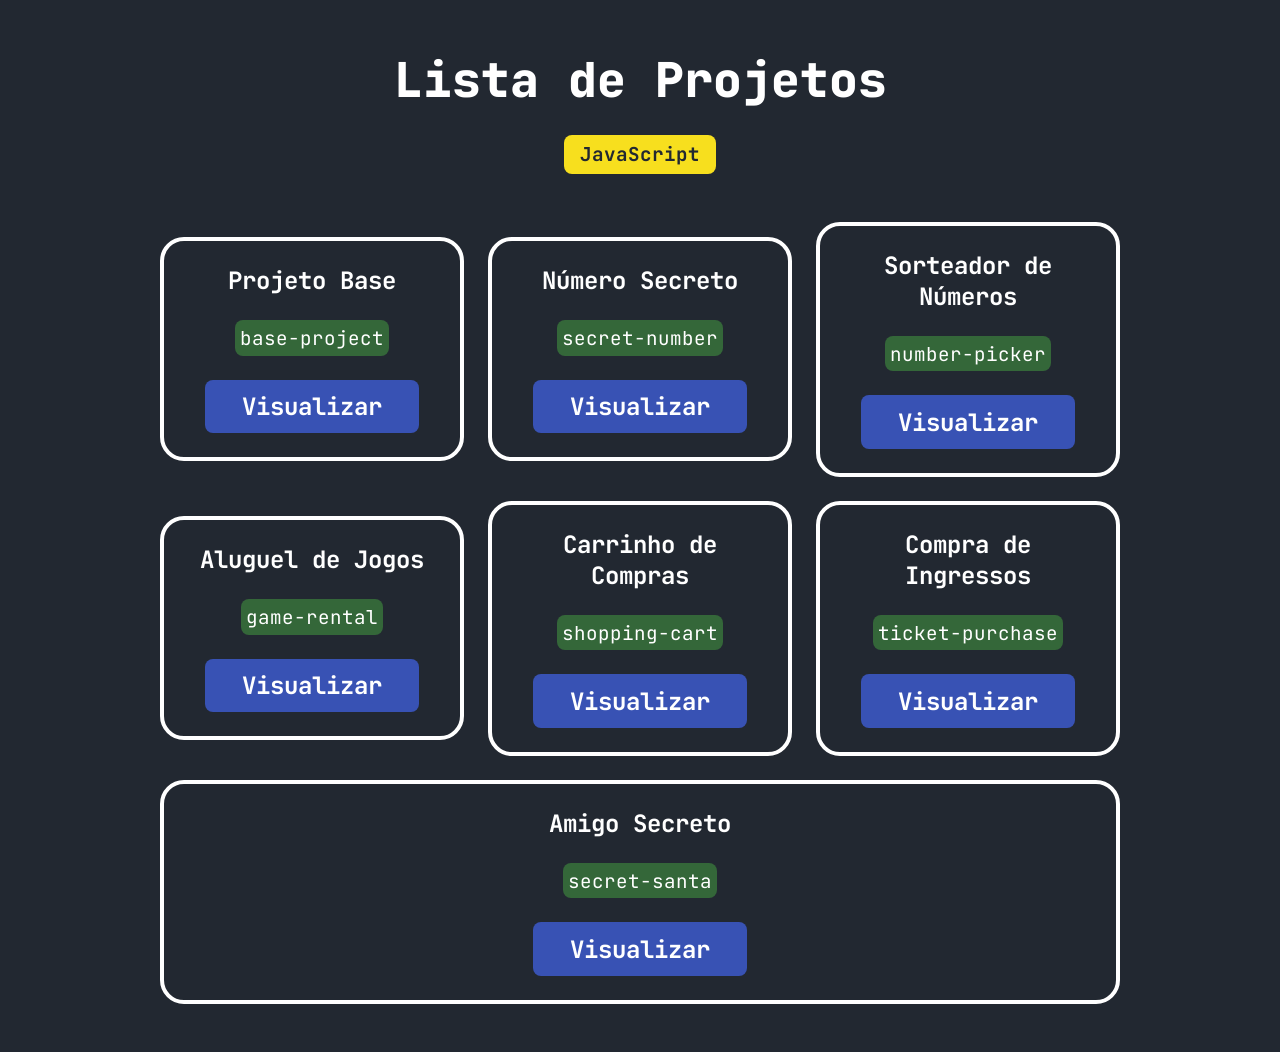
<file: index.html>
<!DOCTYPE html>
<html lang="pt-br">
<head>
    <meta charset="UTF-8">
    <meta name="viewport" content="width=device-width, initial-scale=1.0">
    <title>Página Inicial | LogicLab</title>
    <link rel="shortcut icon" href="assets/logo-pagina-inicial.png" type="image/x-icon">
    <link rel="stylesheet" href="app/base-project/css/style.css">
    <link rel="stylesheet" href="app/page-home/css/style.css">
</head>
<body>
    <main class="content model__vertical model__center">
        <h1 class="content__title">Lista de Projetos</h1>
        <span class="content__tag javascript-background">JavaScript</span>
        
        <div class="project model__horizontal model__center model__break" id="project-element"></div>
    </main>

    <script src="app/page-home/js/script.js" defer></script>
</body>
</html>
</file>
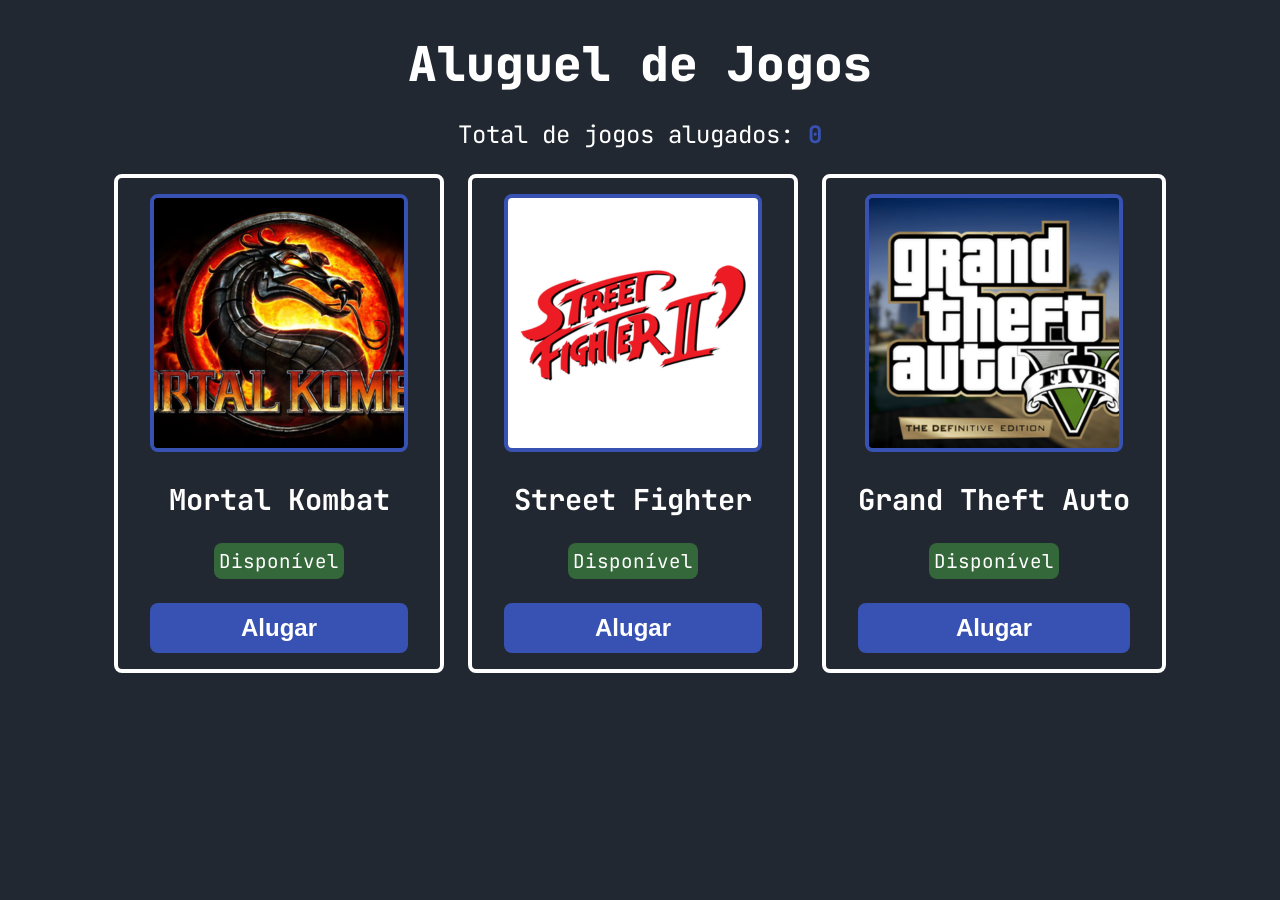
<file: app/game-rental/index.html>
<!DOCTYPE html>
<html lang="pt-br">
<head>
    <meta charset="UTF-8">
    <meta name="viewport" content="width=device-width, initial-scale=1.0">
    <title>Aluguel de Jogos | LogicLab</title>
    <link rel="shortcut icon" href="../../assets/logo-aluguel-jogos.png" type="image/x-icon">
    <link rel="stylesheet" href="../base-project/css/style.css">
    <link rel="stylesheet" href="css/style.css">
</head>
<body>
    <main class="content model__vertical model__center">
        <h1 class="content__title">Aluguel de Jogos</h1>
        <p class="content__text">
            Total de jogos alugados: 
            <span class="content__text content__emphasis" id="rented-games-count-element">0</span>
        </p>

        <div class="games model__horizontal model__center model__break" id="games-element"></div>
    </main>

    <script src="js/script.js" defer></script>
</body>
</html>
</file>
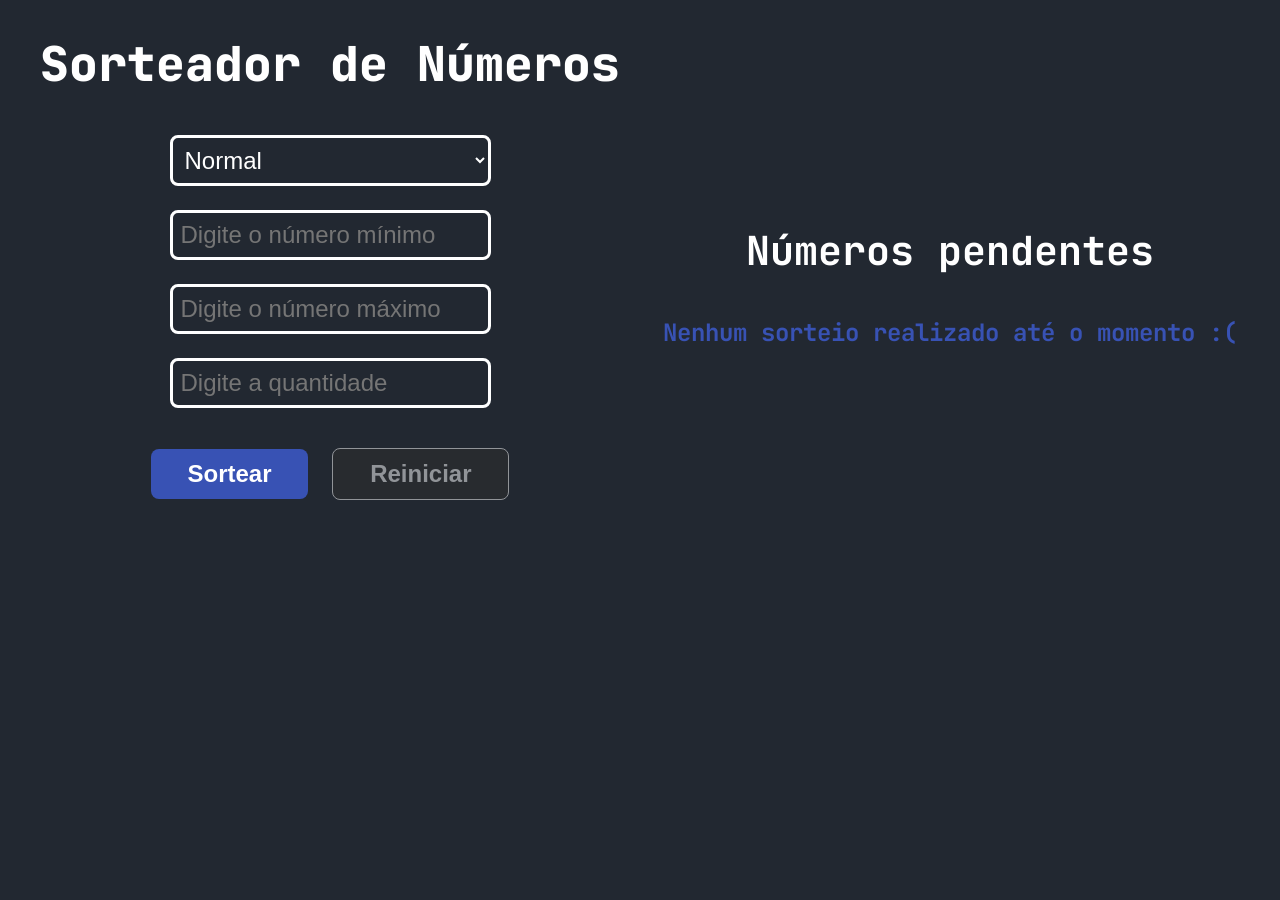
<file: app/number-picker/index.html>
<!DOCTYPE html>
<html lang="pt-br">
<head>
    <meta charset="UTF-8">
    <meta name="viewport" content="width=device-width, initial-scale=1.0">
    <title>Sorteador de Números | LogicLab</title>
    <link rel="shortcut icon" href="../../assets/logo-sorteador-numeros.png" type="image/x-icon">
    <link rel="stylesheet" href="../base-project/css/style.css">
</head>
<body>
    <main class="content model__horizontal model__center">
        <section class="content__section model__vertical model__center">
            <h1 class="content__title">Sorteador de Números</h1>

            <div class="model__vertical model__center">
                <select id="chosen-option" name="chosen-option" class="content__text-box">
                    <option value="1">Normal</option>
                    <option value="2">Pares</option>
                    <option value="3">Ímpares</option>
                </select>

                <input type="number" name="min-number" id="min-number" placeholder="Digite o número mínimo" class="content__text-box"/>
                <input type="number" name="min-number" id="max-number" placeholder="Digite o número máximo" class="content__text-box"/>
                <input type="number" name="min-number" id="quantity" placeholder="Digite a quantidade" class="content__text-box"/>
            </div>

            <div class="model__horizontal model__center model__break">
                <button onclick="drawNumbers()" id="drawn-button" class="content__button add-background">
                    Sortear
                </button>

                <button onclick="restartGame()" id="restart-button" class="content__button restart-background" disabled>
                    Reiniciar
                </button>
            </div>

            <div class="model__vertical model__center" id="element-message-alert"></div>
        </section>

        <section class="content__section model__vertical model__center">
            <h2 class="content__subtitle">Números pendentes</h2>

            <div class="model__horizontal model__center model__break" id="element-draw-numbers"></div>
        </section>
    </main>

    <script src="js/script.js" defer></script>
</body>
</html>
</file>
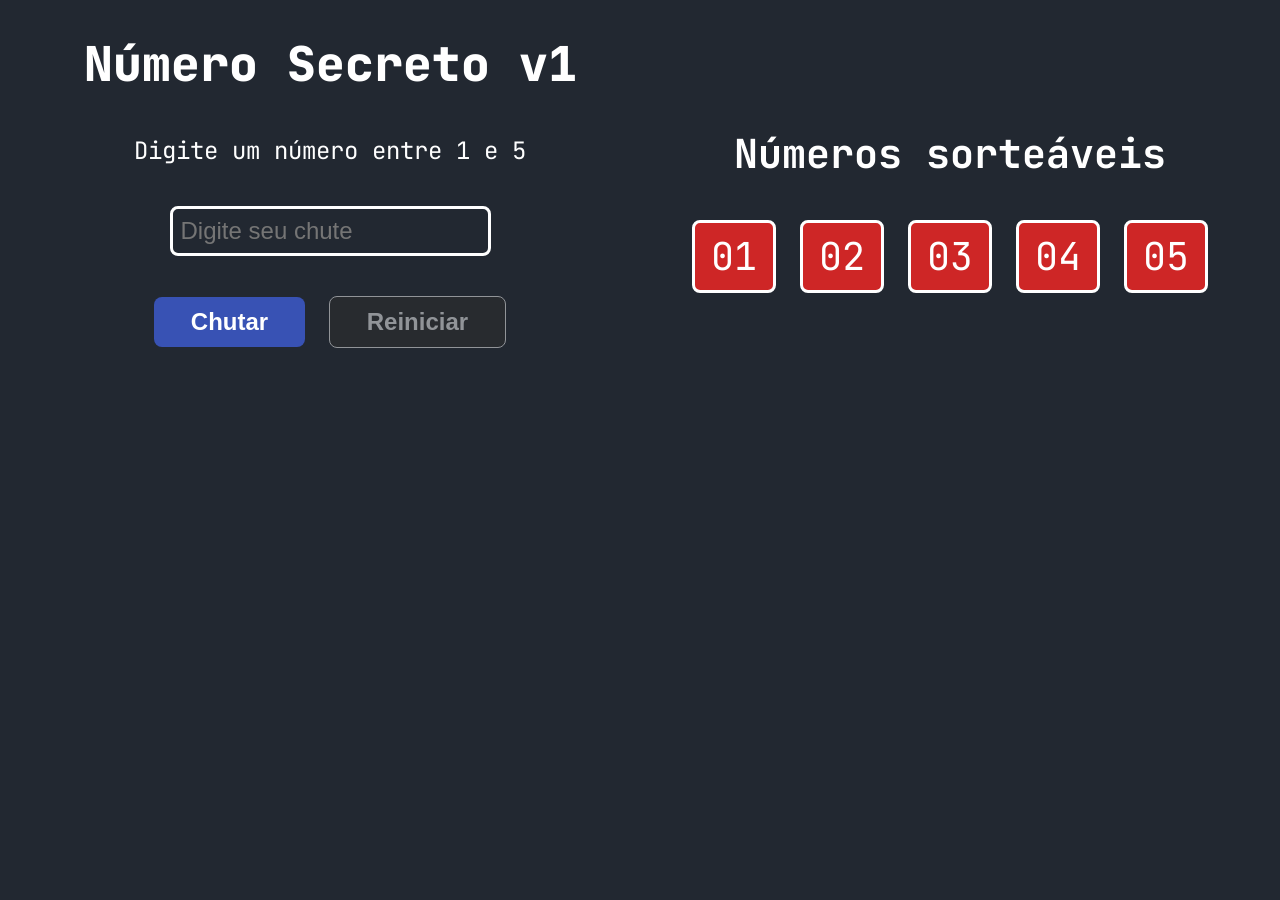
<file: app/secret-number/index.html>
<!DOCTYPE html>
<html lang="pt-br">
<head>
    <meta charset="UTF-8">
    <meta name="viewport" content="width=device-width, initial-scale=1.0">
    <title>Número Secreto | LogicLab</title>
    <link rel="shortcut icon" href="../../assets/logo-numero-secreto.png" type="image/x-icon">
    <link rel="stylesheet" href="../base-project/css/style.css">
</head>
<body>
    <main class="content model__horizontal model__center">
        <section class="content__section model__vertical model__center">
            <h1 class="content__title">Número Secreto</h1>
            <label for="guess" class="content__text">Digite um número entre x e y</label>

            <div class="model__vertical model__center">
                <input type="number" id="guess" name="guess" placeholder="Digite seu chute" class="content__text-box"/>
            </div>

            <div class="model__horizontal model__center model__break">
                <button onclick="guessSecretNumber()" id="guess-button" class="content__button add-background">
                    Chutar
                </button>

                <button onclick="restartGame()" id="restart-button" class="content__button restart-background" disabled>
                    Reiniciar
                </button>
            </div>

            <div class="model__vertical model__center" id="element-message-alert"></div>
        </section>

        <section class="content__section model__vertical model__center">
            <h2 class="content__subtitle">Números sorteáveis</h2>

            <div class="model__horizontal model__center model__break" id="element-drawn-numbers"></div>
        </section>
    </main>

    <script src="js/script.js" defer></script>
</body>
</html>
</file>
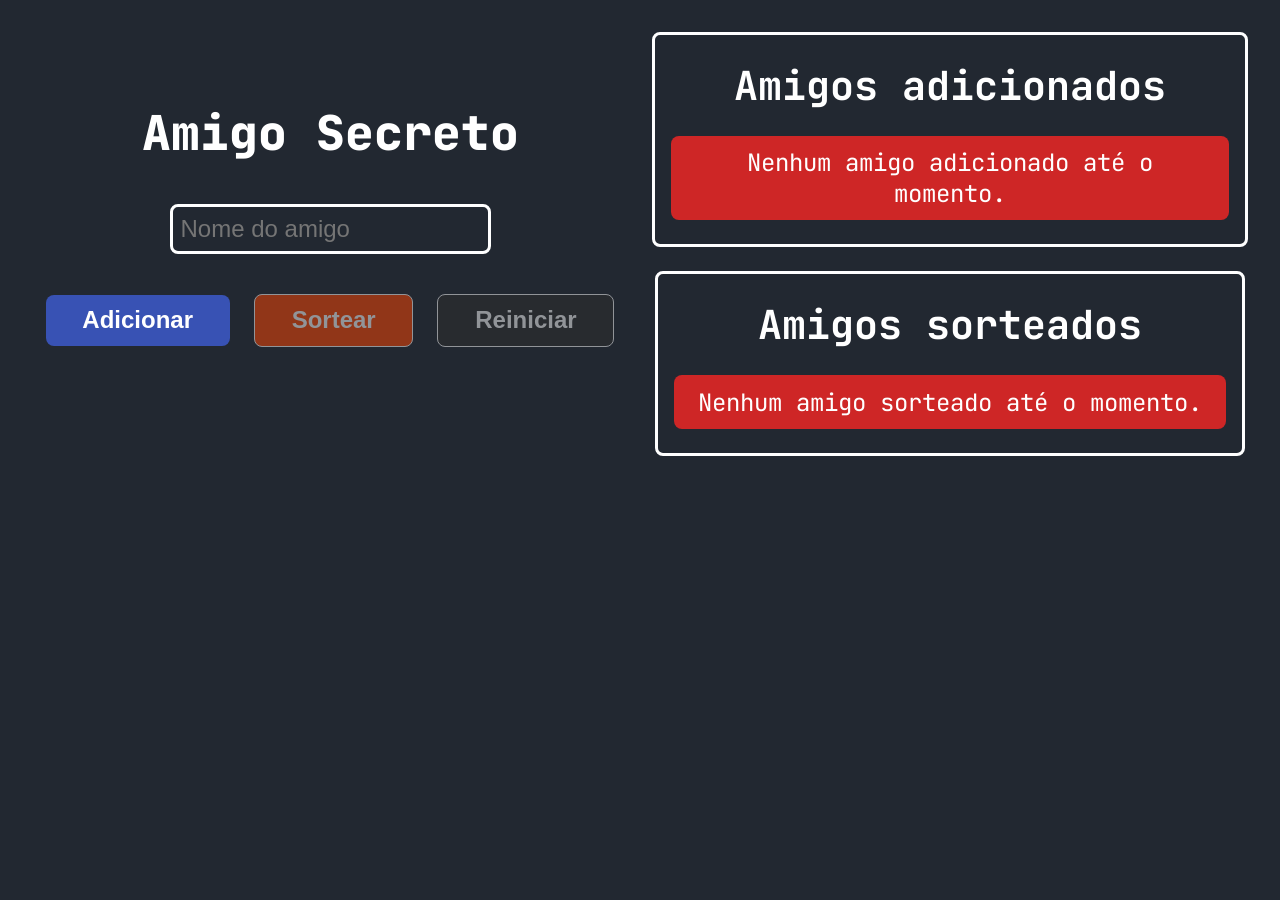
<file: app/secret-santa/index.html>
<!DOCTYPE html>
<html lang="pt-br">
<head>
    <meta charset="UTF-8">
    <meta name="viewport" content="width=device-width, initial-scale=1.0">
    <title>Amigo Secreto | LogicLab</title>
    <link rel="shortcut icon" href="../../assets/logo-amigo-secreto-removebg-preview.png" type="image/x-icon">
    <link rel="stylesheet" href="../base-project/css/style.css">
    <link rel="stylesheet" href="css/style.css">
</head>
<body>
    <main class="content model__horizontal model__center">
        <section class="content__section model__vertical model__center">
            <h1 class="content__title">Amigo Secreto</h1>

            <div class="model__vertical model__center">
                <input type="text" id="nickname" name="nickname" placeholder="Nome do amigo" class="content__text-box"/>
            </div>

            <div class="model__horizontal model__center model__break">
                <button onclick="enableAddSecretFriend()" id="button-add-secret-friend" class="content__button add-background">
                    Adicionar
                </button>
                <button onclick="drawSecretFriend()" id="button-draw-secret-friend" class="content__button random-background" disabled>
                    Sortear
                </button>
                <button onclick="restart()" id="button-restart" class="content__button restart-background" disabled>
                    Reiniciar
                </button>
            </div>

            <div class="model__vertical model__center" id="alert-message-element"></div>

        </section>
        <section class="content__section model__vertical model__center">
            <div class="content__operations model__vertical model__center">
                <div class="content__operation model__vertical model__center">
                    <h2 class="content__subtitle">Amigos adicionados</h2>

                    <div class="content__message-friend model__vertical" id="friend-added-element"></div>
                </div>
                <div class="content__operation model__vertical model__center">
                    <h2 class="content__subtitle">Amigos sorteados</h2>

                    <div class="content__message-friend model__vertical" id="drawn-friend-element"></div>
                </div>
            </div>
        </section>
    </main>

    <script src="js/script.js" defer></script>
</body>
</html>
</file>
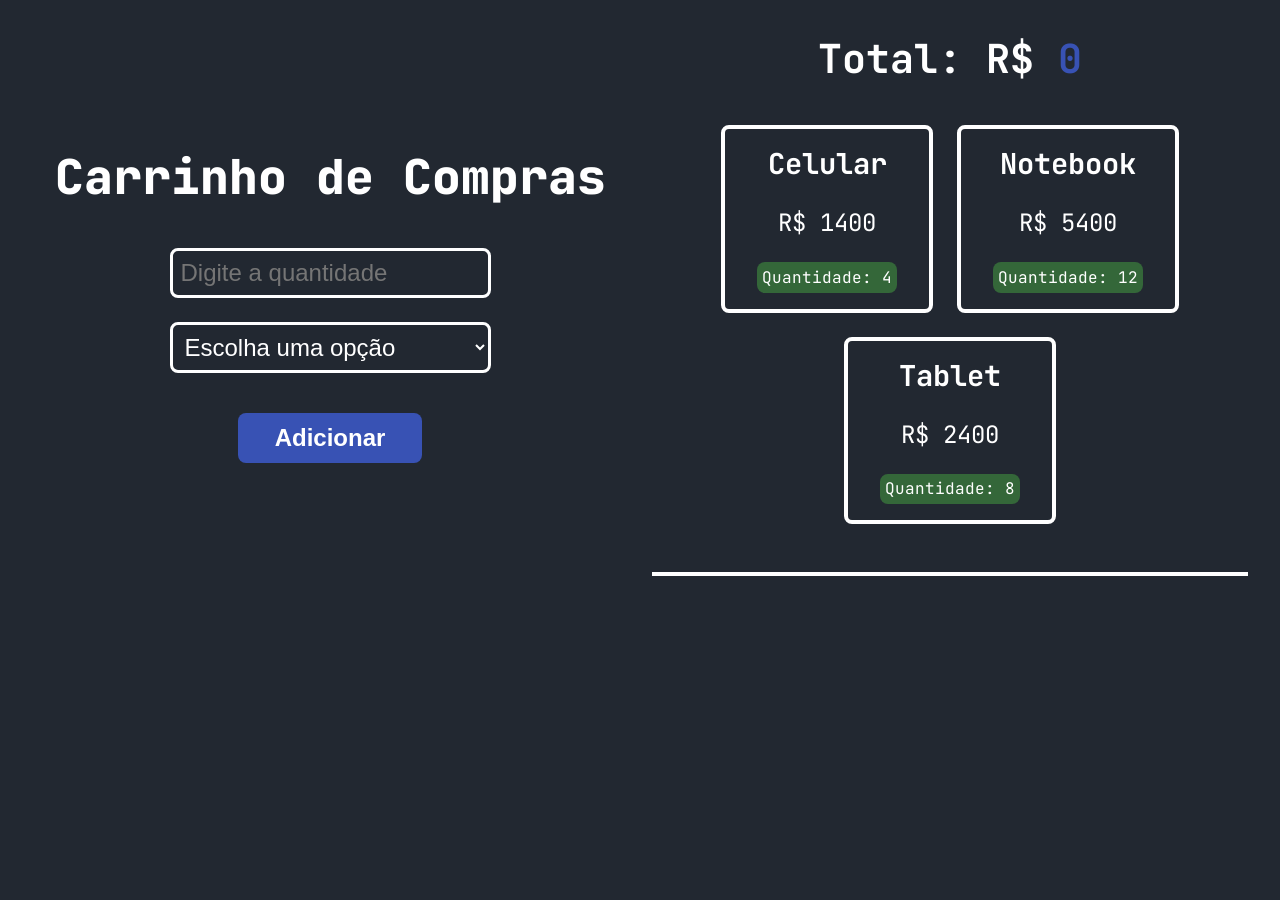
<file: app/shopping-cart/index.html>
<!DOCTYPE html>
<html lang="pt-br">
<head>
    <meta charset="UTF-8">
    <meta name="viewport" content="width=device-width, initial-scale=1.0">
    <title>Carrinho de Compras | LogicLab</title>
    <link rel="shortcut icon" href="../../assets/logo-carrinho-compras.png" type="image/x-icon">
    <link rel="stylesheet" href="../base-project/css/style.css">
    <link rel="stylesheet" href="css/style.css">
</head>
<body>
    <main class="content model__horizontal model__center">
        <section class="content__section model__vertical model__center">
            <h1 class="content__title">Carrinho de Compras</h1>

            <div class="model__vertical model__center">
                <input type="number" id="amount" name="amount" placeholder="Digite a quantidade" class="content__text-box"/>
                
                <select id="chosen-option-product" name="chosen-option-product" class="content__text-box"></select>
            </div>

            <div class="model__horizontal model__center">
                <button onclick="addProductToCart()" id="button-product-to-cart" class="content__button add-background">Adicionar</button>
            </div>

            <div class="model__vertical model__center" id="alert-message-element"></div>
        </section>
        <section class="content__section model__vertical model__center">
            <h2 class="content__subtitle">
                Total: R$ 
                <span class="content__emphasis" id="total-price-element">0</span>
            </h2>

            <div class="content__products model__horizontal model__center model__break" id="products-element"></div>

            <div class="model__horizontal model__center model__break" id="cart-added-products-element"></div>
        </section>
    </main>

    <script src="js/script.js" defer></script>
</body>
</html>
</file>
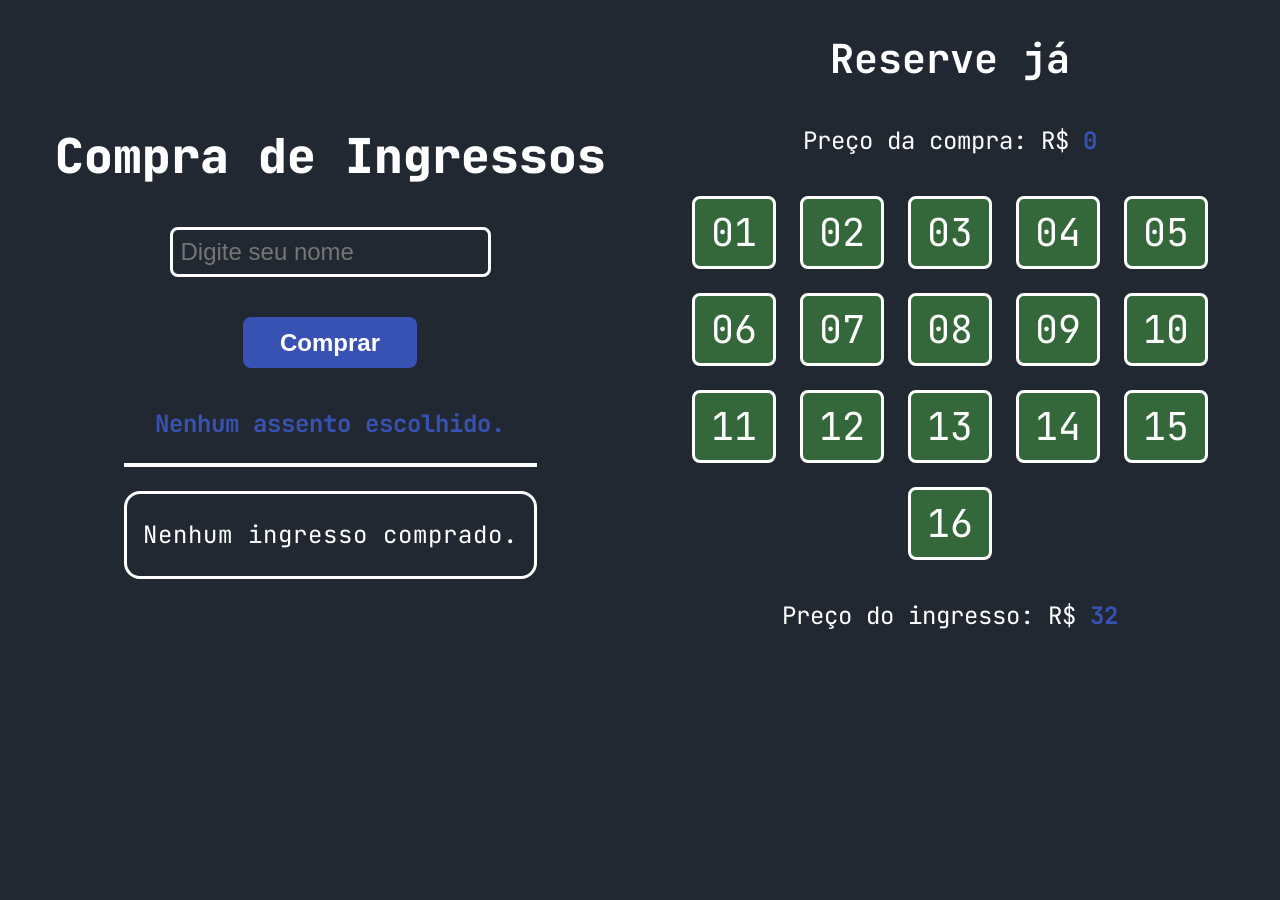
<file: app/ticket-purchase/index.html>
<!DOCTYPE html>
<html lang="pt-br">
<head>
    <meta charset="UTF-8">
    <meta name="viewport" content="width=device-width, initial-scale=1.0">
    <title>Compra de Ingressos | LogicLab</title>
    <link rel="shortcut icon" href="../../assets/logo-compra-ingressos-removebg-preview.png" type="image/x-icon">
    <link rel="stylesheet" href="../base-project/css/style.css">
    <link rel="stylesheet" href="css/style.css">
</head>
<body>
    <main class="content model__horizontal model__center">
        <section class="content__section model__vertical model__center">
            <div class="model__vertical model__center" id="alert-message-element"></div>

            <h1 class="content__title">Compra de Ingressos</h1>

            <div class="model__vertical model__center">
                <input type="text" id="name-user" name="name-user" placeholder="Digite seu nome" class="content__text-box"/>
            </div>

            <div class="model__horizontal model__center model__break">
                <button onclick="activeTicketPurchase()" id="button-ticket-purchase" class="content__button add-background">
                    Comprar
                </button>
            </div>

            <div class="content__options-menu model__vertical model__center">
                <div class="model__vertical model__center" id="seat-selection-element">
                    <p class="content__text content__emphasis">Nenhum assento escolhido.</p>
                </div>

                <div class="model__vertical model__center" id="ticket-purchase-element">
                    <p class="content__text">Nenhum ingresso comprado</p>
                </div>
            </div>

        </section>
        <section class="content__section model__vertical model__center">
            <h2 class="content__subtitle">Reserve já</h2>
            <p class="content__text">
                Preço da compra:
                R$ <span class="content__emphasis" id="purchase-cost">0</span>
            </p>

            <div class="model__horizontal model__center model__break" id="reserved-seats-element"></div>

            <p class="content__text">
                Preço do ingresso: R$ <span class="content__emphasis" id="ticket-price-element">0</span>
            </p>
        </section>
    </main>

    <script src="js/script.js" defer></script>
</body>
</html>
</file>
<file: app/base-project/css/style.css>
@import url('https://fonts.googleapis.com/css2?family=JetBrains+Mono:ital,wght@0,100..800;1,100..800&display=swap');

@import url('model.css');

* {
    padding: 0;
    margin: 0;
    box-sizing: border-box;
}

:root {
    --background-color: #222831;
    --color-font: #FFFFFF;

    --add-background: #3852B4;
    --restart-background: #2E2E2E;
    --random-background: #ff4500;
    --danger-background: #CE2626;
    --success-background: #346739;

    --primary-font: 'JetBrains Mono', sans-serif;
}

body {
    background: var(--background-color);
    color: var(--color-font);
    font-family: var(--primary-font);
}

a {
    text-decoration: none;
}

.content {
    padding: 2rem;
}

.content__section {
    flex: 1 1 50%;
    gap: 2.5rem;
}

.content__title {
    font-size: 3rem;
    font-weight: 900;
}

.content__subtitle {
    font-size: 2.5rem;
    font-weight: 700;
}

.content__text {
    font-size: 1.5rem;
    font-weight: 400;
}

.content__emphasis {
    color: var(--add-background);
    font-weight: bold;
}

.content__text-box {
    background: var(--background-color);
    color: var(--color-font);
    border: 0.2rem solid var(--color-font);
    border-radius: 0.5rem;
    padding: 0.5rem;
    font-size: 1.5rem;
    outline: none;
    width: 100%;
}

.content__button {
    border: none;
    border-radius: 0.5rem;
    color: var(--color-font);
    padding: 0.7rem 2.3rem;
    font-size: 1.5rem;
    font-weight: bold;
}

.content__button:disabled {
    border: 0.1rem solid var(--color-font);
    opacity: 0.5;
    cursor: not-allowed;
}

.content__message {
    padding: 0.7rem 1.5rem;
    border-radius: 0.5rem;
    word-break: break-word;
}

.content__message-alert {
    animation-name: AnimateSides;
    animation-duration: 1s;
}

.content__tag {
    padding: 0.3rem;
    border-radius: 0.5rem;
    font-size: 1.2rem;
}

.content__box {
    border: 0.2rem solid var(--color-font);
    border-radius: 0.5rem;
    font-size: 2.4rem;
    padding: 0.5rem 1rem;
}

.content__image {
    border: 0.3rem solid var(--add-background);
    border-radius: 0.5rem;
    width: 100%;
}

.content__opacity {
    opacity: 0.5;
    cursor: not-allowed;
}

@keyframes AnimateSides {
    to {
        width: 350px;
    }

    from {
        width: 700px;
    }
}

@media screen and (max-width: 1024px) {
    .content {
        flex-direction: column;
    }

    .content__section:nth-child(1) {
        border-bottom: 0.4rem solid var(--color-font);
        padding: 2rem 0;
    }

    .content__section {
        width: 100%;
    }
}
</file>
<file: app/page-home/css/style.css>
.content {
    padding: 3rem 10rem;
}

.javascript-background {
    background: #F7DF1E;
    color: var(--background-color);
    font-weight: bold;
    padding: 0.4rem 1rem;
}

.project {
    margin-top: 1.5rem;
}

.projects {
    border: 0.3rem solid var(--color-font);
    padding: 1.5rem;
    border-radius: 1.5rem;
    flex: 1 1 30%;
}

.projects .content__button:hover {
    background: var(--color-font);
    color: var(--background-color);
}

.content__subtitle {
    font-size: 1.5rem;
}

@media screen and (max-width: 912px) {
    .content {
        padding: 3rem;
    }
}
</file>
<file: app/game-rental/css/style.css>
.game {
    border: 0.3rem solid var(--color-font);
    border-radius: 0.5rem;
    padding: 1rem 2rem;
}

.content__subtitle {
    font-size: 1.8rem;
}

.game .content__button {
    width: 100%;
}

.restart-background {
    border: 0.2rem solid var(--color-font);
}
</file>
<file: app/secret-santa/css/style.css>
.content__message-friend {
    width: 100%;
}

.content__operation {
    border: 0.2rem solid var(--color-font);
    border-radius: 0.5rem;
    padding: 1.5rem 1rem;
}

@media screen and (max-width: 585px) {
    .content__message-friend {
        width: 100%;
    }
}
</file>
<file: app/shopping-cart/css/style.css>
.content__box {
    font-size: 1.5rem;
}

.content__products {
    border-bottom: 0.3rem solid var(--color-font);
    padding-bottom: 3rem;
    width: 100%;
}

.content__product {
    border: 0.3rem solid var(--color-font);
    border-radius: 0.5rem;
    padding: 1rem 2rem;
}

.content__product .content__subtitle {
    font-size: 1.8rem;
}

.content__product .content__tag {
    font-size: 1rem;
}

.content__message {
    width: 70%;
}
</file>
<file: app/ticket-purchase/css/style.css>
.content__options-menu div:nth-child(2) {
    border-top: 0.3rem solid var(--color-font);
    padding-top: 1.5rem;
}

#ticket-purchase-element .content__text {
    line-height: 50px;
    letter-spacing: 1px;
    border: 0.2rem solid var(--color-font);
    border-radius: 1rem;
    padding: 1rem;
}
</file>
